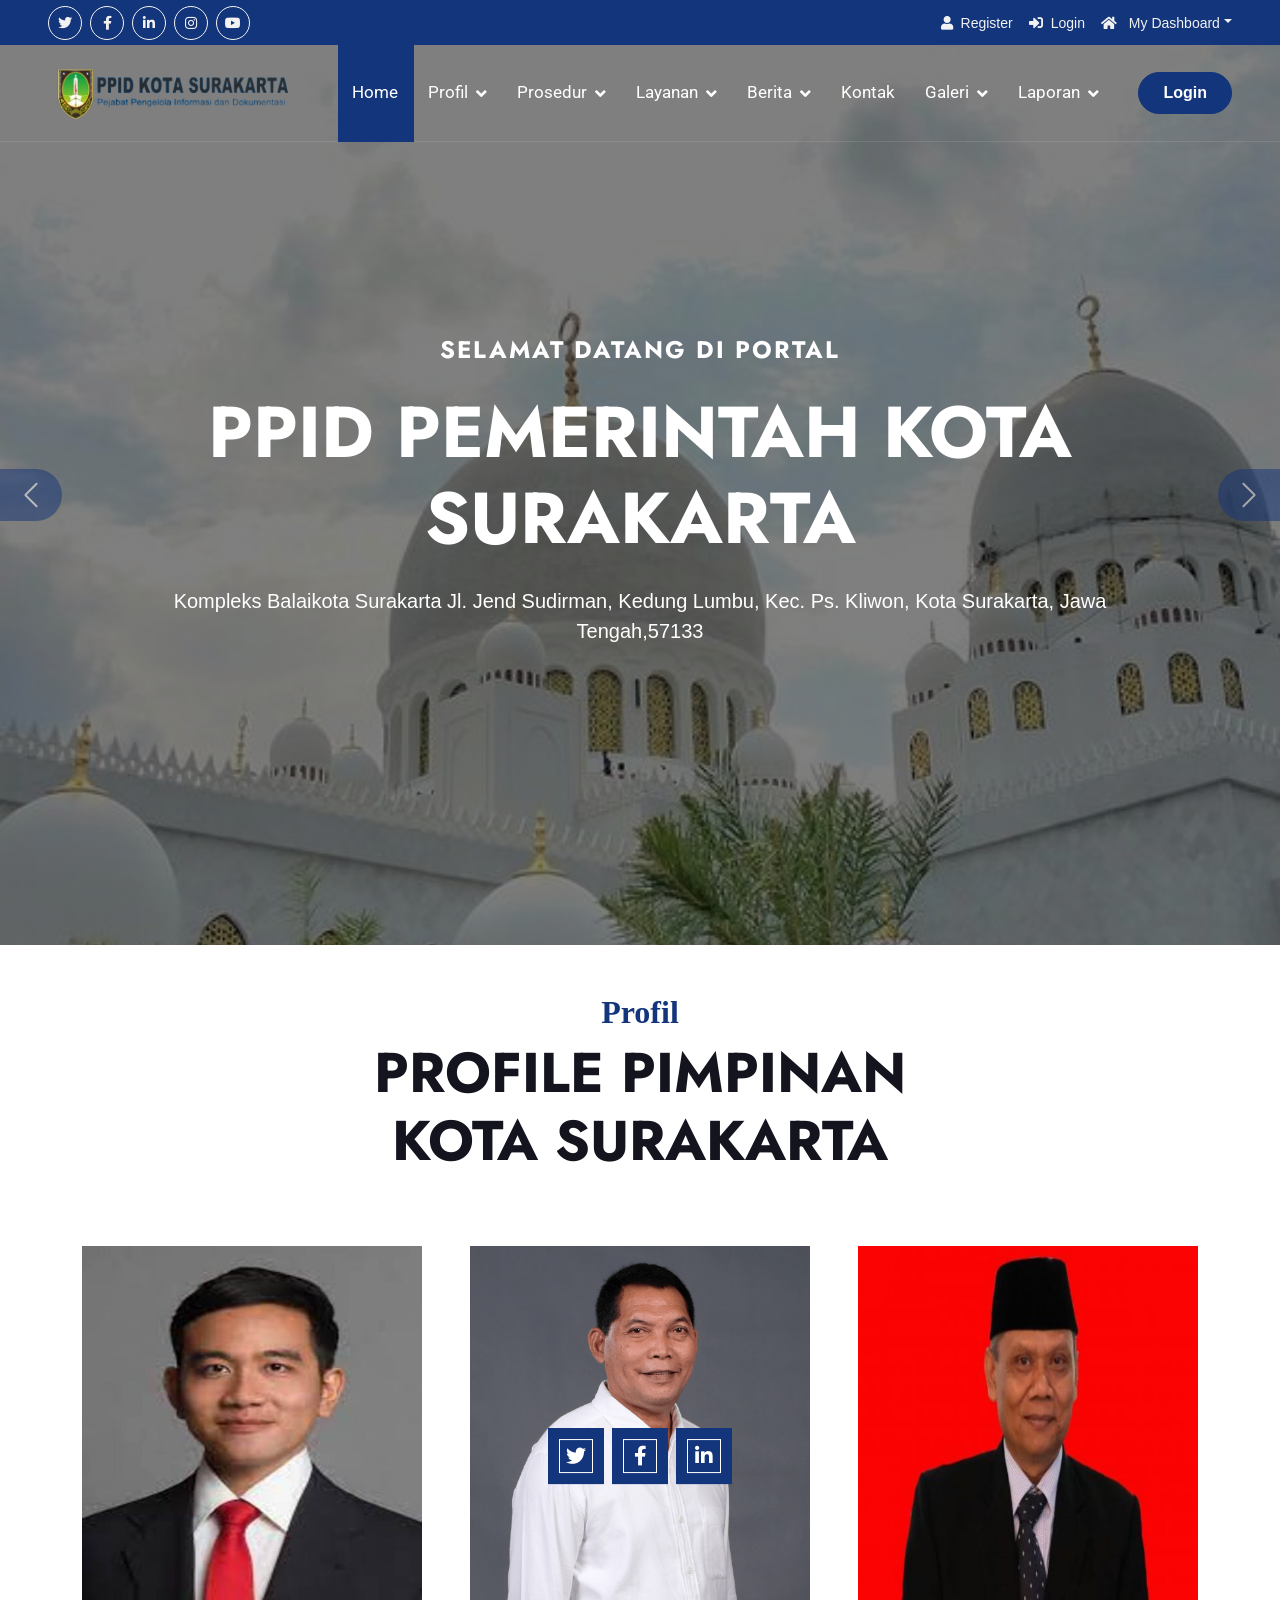
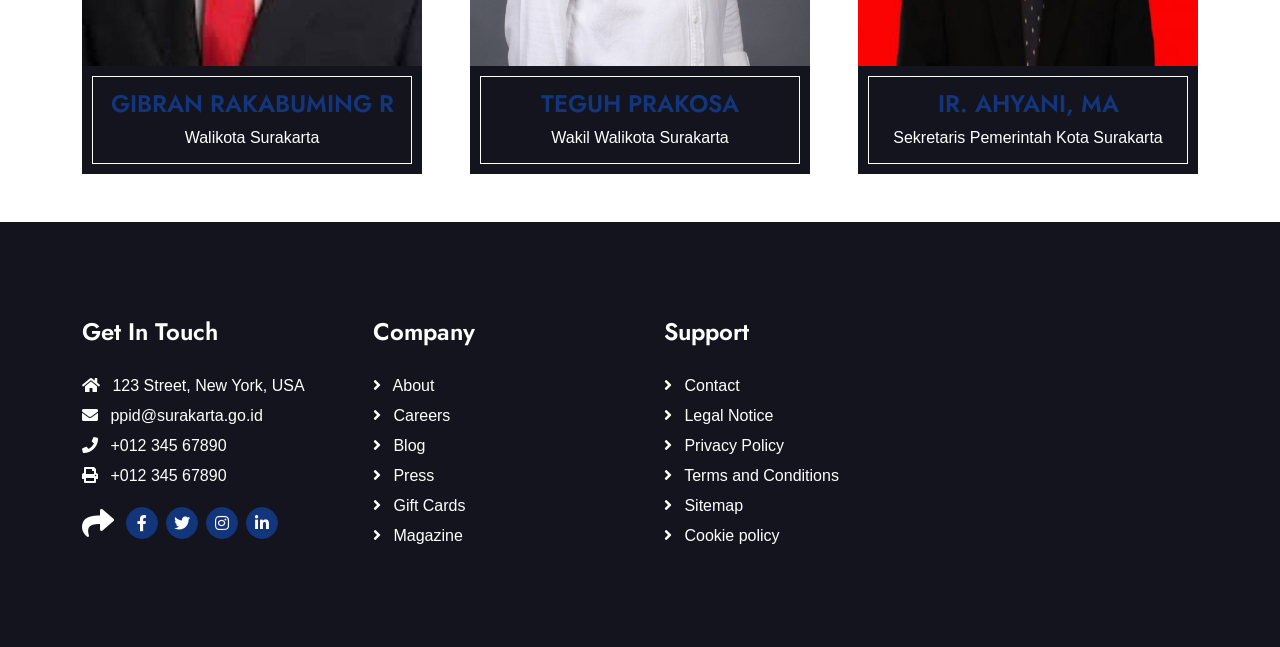
<file: public/profilpemerintah.html>
<!DOCTYPE html>
<html lang="en">

    <head>
        <meta charset="utf-8">
        <title>PPID Kota Surakarta</title>
        <meta content="width=device-width, initial-scale=1.0" name="viewport">
        <meta content="" name="keywords">
        <meta content="" name="description">

        <!-- Google Web Fonts -->
        <link rel="preconnect" href="https://fonts.googleapis.com">
        <link rel="preconnect" href="https://fonts.gstatic.com" crossorigin>
        <link href="https://fonts.googleapis.com/css2?family=Jost:wght@500;600&family=Roboto&display=swap" rel="stylesheet"> 

        <!-- Icon Font Stylesheet -->
        <link rel="stylesheet" href="https://use.fontawesome.com/releases/v5.15.4/css/all.css"/>
        <link href="https://cdn.jsdelivr.net/npm/bootstrap-icons@1.4.1/font/bootstrap-icons.css" rel="stylesheet">

        <!-- Libraries Stylesheet -->
        <link href="lib/owlcarousel/assets/owl.carousel.min.css" rel="stylesheet">
        <link href="lib/lightbox/css/lightbox.min.css" rel="stylesheet">


        <!-- Customized Bootstrap Stylesheet -->
        <link href="css/bootstrap.min.css" rel="stylesheet">

        <!-- Template Stylesheet -->
        <link href="css/style.css" rel="stylesheet">
    </head>

    <body>

        <!-- Spinner Start -->
        <div id="spinner" class="show bg-white position-fixed translate-middle w-100 vh-100 top-50 start-50 d-flex align-items-center justify-content-center">
            <div class="spinner-border text-primary" style="width: 3rem; height: 3rem;" role="status">
                <span class="sr-only">Loading...</span>
            </div>
        </div>
        <!-- Spinner End -->

        <!-- Topbar Start -->
        <div class="container-fluid bg-primary px-5 d-none d-lg-block">
            <div class="row gx-0">
                <div class="col-lg-8 text-center text-lg-start mb-2 mb-lg-0">
                    <div class="d-inline-flex align-items-center" style="height: 45px;">
                        <a class="btn btn-sm btn-outline-light btn-sm-square rounded-circle me-2" href=""><i class="fab fa-twitter fw-normal"></i></a>
                        <a class="btn btn-sm btn-outline-light btn-sm-square rounded-circle me-2" href=""><i class="fab fa-facebook-f fw-normal"></i></a>
                        <a class="btn btn-sm btn-outline-light btn-sm-square rounded-circle me-2" href=""><i class="fab fa-linkedin-in fw-normal"></i></a>
                        <a class="btn btn-sm btn-outline-light btn-sm-square rounded-circle me-2" href=""><i class="fab fa-instagram fw-normal"></i></a>
                        <a class="btn btn-sm btn-outline-light btn-sm-square rounded-circle" href=""><i class="fab fa-youtube fw-normal"></i></a>
                    </div>
                </div>
                <div class="col-lg-4 text-center text-lg-end">
                    <div class="d-inline-flex align-items-center" style="height: 45px;">
                        <a href="#"><small class="me-3 text-light"><i class="fa fa-user me-2"></i>Register</small></a>
                        <a href="#"><small class="me-3 text-light"><i class="fa fa-sign-in-alt me-2"></i>Login</small></a>
                        <div class="dropdown">
                            <a href="#" class="dropdown-toggle text-light" data-bs-toggle="dropdown"><small><i class="fa fa-home me-2"></i> My Dashboard</small></a>
                            <div class="dropdown-menu rounded">
                                <a href="#" class="dropdown-item"><i class="fas fa-user-alt me-2"></i> My Profile</a>
                                <a href="#" class="dropdown-item"><i class="fas fa-comment-alt me-2"></i> Inbox</a>
                                <a href="#" class="dropdown-item"><i class="fas fa-bell me-2"></i> Notifications</a>
                                <a href="#" class="dropdown-item"><i class="fas fa-cog me-2"></i> Account Settings</a>
                                <a href="#" class="dropdown-item"><i class="fas fa-power-off me-2"></i> Log Out</a>
                            </div>
                        </div>
                    </div>
                </div>
            </div>
        </div>
        <!-- Topbar End -->

        <!-- Navbar & Hero Start -->
        <div class="container-fluid position-relative p-0">
            <nav class="navbar navbar-expand-lg navbar-light px-4 px-lg-5 py-3 py-lg-0">
                <a href="" class="navbar-brand p-0">
                    <!-- <img src="img/logo.png" alt="logo"> -->
                    <img src="img/logo.png" class="img-fluid" alt="logo">
                </a>
                <button class="navbar-toggler" type="button" data-bs-toggle="collapse" data-bs-target="#navbarCollapse">
                    <span class="fa fa-bars"></span>
                </button>
                <div class="collapse navbar-collapse" id="navbarCollapse">
                    <div class="navbar-nav ms-auto py-0">
                        <a href="index.html" class="nav-item nav-link active">Home</a>
                        <div class="nav-item dropdown">
                            <a href="#" class="nav-link dropdown-toggle" data-bs-toggle="dropdown">Profil</a>
                            <div class="dropdown-menu m-0">
                                <a href="profilpemerintah.html" class="dropdown-item">Profil Pemerintah Kota Surakarta</a>
                                <a href="profilppid.html" class="dropdown-item">Profil PPID Kota Surakarta</a>
                            </div>
                        </div>
                        <div class="nav-item dropdown">
                            <a href="#" class="nav-link dropdown-toggle" data-bs-toggle="dropdown">Prosedur</a>
                            <div class="dropdown-menu m-0">
                                <a href="prosedurlayanan.html" class="dropdown-item">Prosedur Permohonan Layanan Informasi</a>
                                <a href="prosedurkeberatan.html" class="dropdown-item">Prosedur Pengajuan Keberatan Informasi</a>
                                <a href="prosedursengketa.html" class="dropdown-item">Prosedur Permohonan Penyelesaian Sengketa</a>
                                <a href="standarinformasi.html" class="dropdown-item">standar Pengumuman Informasi</a>
                            </div>
                        </div>
                        <div class="nav-item dropdown">
                            <a href="#" class="nav-link dropdown-toggle" data-bs-toggle="dropdown">Layanan</a>
                            <div class="dropdown-menu m-0">
                                <a href="maklumatpelayanan.html" class="dropdown-item">Maklumat Pelayanan</a>
                                <a href="daftarinformasi.html" class="dropdown-item">Daftar Informasi Publik</a>
                                <a href="informasiberkala.html" class="dropdown-item">Informasi Berkala</a>
                                <a href="informasisertamerta.html" class="dropdown-item">Informasi Serta Merta</a>
                                <a href="informasisetiapsaat.html" class="dropdown-item">Informasi Setiap Saat</a>
                                <a href="informasidikecualikan.html" class="dropdown-item">Informasi Dikecualikan</a>
                            </div>
                        </div>
                        <div class="nav-item dropdown">
                            <a href="#" class="nav-link dropdown-toggle" data-bs-toggle="dropdown">Berita</a>
                            <div class="dropdown-menu m-0">
                                <a href="beritapemerintah.html" class="dropdown-item">Berita Pemerintah</a>
                                <a href="beritappid.html" class="dropdown-item">Berita PPID</a>
                                <a href="beritadiskominfo.html" class="dropdown-item">Berita Diskominfo</a>
                            </div>
                        </div>
                        <a href="kontak.html" class="nav-item nav-link">Kontak</a>
                        <div class="nav-item dropdown">
                            <a href="#" class="nav-link dropdown-toggle" data-bs-toggle="dropdown">Galeri</a>
                            <div class="dropdown-menu m-0">
                                <a href="galeripemerintah.html" class="dropdown-item">Galeri Pemerintah</a>
                                <a href="galerippid.html" class="dropdown-item">Galeri PPID</a>
                            </div>
                        </div>
                        <div class="nav-item dropdown">
                            <a href="#" class="nav-link dropdown-toggle" data-bs-toggle="dropdown">Laporan</a>
                            <div class="dropdown-menu m-0">
                                <a href="laporanpemerintah.html" class="dropdown-item">Laporan Pemerintah</a>
                                <a href="laporanppid.html" class="dropdown-item">Laporan PPID</a>
                            </div>
                        </div>
                    </div>
                    <a href="" class="btn btn-primary rounded-pill py-2 px-4 ms-lg-4">Login</a>
                </div>
            </nav>

            <!-- Carousel Start -->
            <div class="carousel-header">
                <div id="carouselId" class="carousel slide" data-bs-ride="carousel">
                    <ol class="carousel-indicators">
                        <li data-bs-target="#carouselId" data-bs-slide-to="0" class="active"></li>
                        <li data-bs-target="#carouselId" data-bs-slide-to="1"></li>
                        <li data-bs-target="#carouselId" data-bs-slide-to="2"></li>
                    </ol>
                    <div class="carousel-inner" role="listbox">
                        <div class="carousel-item active">
                            <img src="img/carousel-2.jpg" class="img-fluid" alt="Image">
                            <div class="carousel-caption">
                                <div class="p-3" style="max-width: 1000px;">
                                    <h4 class="text-white text-uppercase fw-bold mb-4" style="letter-spacing: 2px;">SELAMAT DATANG DI PORTAL</h4>
                                    <h1 class="display-2 text-capitalize text-white mb-4">PPID PEMERINTAH KOTA SURAKARTA</h1>
                                    <p class="mb-5 fs-5">Kompleks Balaikota Surakarta Jl. Jend Sudirman, Kedung Lumbu, Kec. Ps. Kliwon, Kota Surakarta, Jawa Tengah,57133
                                    </p>
                                </div>
                            </div>
                        </div>
                        <div class="carousel-item">
                            <img src="img/carousel-1.jpg" class="img-fluid" alt="Image">
                            <div class="carousel-caption">
                                <div class="p-3" style="max-width: 1000px;">
                                    <h4 class="text-white text-uppercase fw-bold mb-4" style="letter-spacing: 2px;">SELAMAT DATANG DI PORTAL</h4>
                                    <h1 class="display-2 text-capitalize text-white mb-4">PPID PEMERINTAH KOTA SURAKARTA</h1>
                                    <p class="mb-5 fs-5">Kompleks Balaikota Surakarta Jl. Jend Sudirman, Kedung Lumbu, Kec. Ps. Kliwon, Kota Surakarta, Jawa Tengah,57133
                                    </p>>
                                    </div>
                                </div>
                            </div>
                        </div>
                        <div class="carousel-item">
                            <img src="img/carousel-3.jpg" class="img-fluid" alt="Image">
                            <div class="carousel-caption">
                                <div class="p-3" style="max-width: 1000px;">
                                    <h4 class="text-white text-uppercase fw-bold mb-4" style="letter-spacing: 2px;">SELAMAT DATANG DI PORTAL</h4>
                                    <h1 class="display-2 text-capitalize text-white mb-4">PPID PEMERINTAH KOTA SURAKARTA</h1>
                                    <p class="mb-5 fs-5">Kompleks Balaikota Surakarta Jl. Jend Sudirman, Kedung Lumbu, Kec. Ps. Kliwon, Kota Surakarta, Jawa Tengah,57133
                                    </p>
                                </div>
                            </div>
                        </div>
                    </div>
                    <button class="carousel-control-prev" type="button" data-bs-target="#carouselId" data-bs-slide="prev">
                        <span class="carousel-control-prev-icon btn bg-primary" aria-hidden="false"></span>
                        <span class="visually-hidden">Previous</span>
                    </button>
                    <button class="carousel-control-next" type="button" data-bs-target="#carouselId" data-bs-slide="next">
                        <span class="carousel-control-next-icon btn bg-primary" aria-hidden="false"></span>
                        <span class="visually-hidden">Next</span>
                    </button>
                </div>
            </div>

        <!-- Profil Pimpinan Start-->
    <div class="container-fluid py-5">
        <div class="container">
            <div class="section-title position-relative text-center mx-auto mb-5 pb-3" style="max-width: 600px;">
                <h2 class="text-primary font-secondary">Profil</h2>
                <h1 class="display-4 text-uppercase">Profile Pimpinan Kota Surakarta</h1>
            </div>
            <div class="row g-5">
                <div class="col-lg-4 col-md-6">
                    <div class="team-item">
                        <div class="position-relative overflow-hidden">
                            <img class="img-fluid w-100" src="img/walikota.jpeg" alt="">
                            <div class="team-overlay w-100 h-100 position-absolute top-50 start-50 translate-middle d-flex align-items-center justify-content-center">
                                <div class="d-flex align-items-center justify-content-start">
                                    <a class="btn btn-lg btn-primary btn-lg-square border-inner rounded-0 mx-1" href="#"><i class="fab fa-twitter fw-normal"></i></a>
                                    <a class="btn btn-lg btn-primary btn-lg-square border-inner rounded-0 mx-1" href="#"><i class="fab fa-facebook-f fw-normal"></i></a>
                                    <a class="btn btn-lg btn-primary btn-lg-square border-inner rounded-0 mx-1" href="#"><i class="fab fa-linkedin-in fw-normal"></i></a>
                                </div>
                            </div>
                        </div>
                        <div class="bg-dark border-inner text-center p-4">
                            <h4 class="text-uppercase text-primary">Gibran Rakabuming R</h4>
                            <p class="text-white m-0">Walikota Surakarta</p>
                        </div>
                    </div>
                </div>
                <div class="col-lg-4 col-md-6">
                    <div class="team-item">
                        <div class="position-relative overflow-hidden">
                            <img class="img-fluid w-100" src="img/wakilwalikota.png" alt="">
                            <div class="team-ov erlay w-100 h-100 position-absolute top-50 start-50 translate-middle d-flex align-items-center justify-content-center">
                                <div class="d-flex align-items-center justify-content-start">
                                    <a class="btn btn-lg btn-primary btn-lg-square border-inner rounded-0 mx-1" href="#"><i class="fab fa-twitter fw-normal"></i></a>
                                    <a class="btn btn-lg btn-primary btn-lg-square border-inner rounded-0 mx-1" href="#"><i class="fab fa-facebook-f fw-normal"></i></a>
                                    <a class="btn btn-lg btn-primary btn-lg-square border-inner rounded-0 mx-1" href="#"><i class="fab fa-linkedin-in fw-normal"></i></a>
                                </div>
                            </div>
                        </div>
                        <div class="bg-dark border-inner text-center p-4">
                            <h4 class="text-uppercase text-primary">Teguh Prakosa</h4>
                            <p class="text-white m-0">Wakil Walikota Surakarta</p>
                        </div>
                    </div>
                </div>
                <div class="col-lg-4 col-md-6">
                    <div class="team-item">
                        <div class="position-relative overflow-hidden">
                            <img class="img-fluid w-100" src="img/sekretarispemerintah.jpeg" alt="">
                            <div class="team-overlay w-100 h-100 position-absolute top-50 start-50 translate-middle d-flex align-items-center justify-content-center">
                                <div class="d-flex align-items-center justify-content-start">
                                    <a class="btn btn-lg btn-primary btn-lg-square border-inner rounded-0 mx-1" href="#"><i class="fab fa-twitter fw-normal"></i></a>
                                    <a class="btn btn-lg btn-primary btn-lg-square border-inner rounded-0 mx-1" href="#"><i class="fab fa-facebook-f fw-normal"></i></a>
                                    <a class="btn btn-lg btn-primary btn-lg-square border-inner rounded-0 mx-1" href="#"><i class="fab fa-linkedin-in fw-normal"></i></a>
                                </div>
                            </div>
                        </div>
                        <div class="bg-dark border-inner text-center p-4">
                            <h4 class="text-uppercase text-primary">IR. Ahyani, MA</h4>
                            <p class="text-white m-0">Sekretaris Pemerintah Kota Surakarta</p>
                        </div>
                    </div>
                </div>
            </div>
        </div>
    </div>
    <!-- Profil Pimpinan End -->
  
        <!-- Footer Start -->
        <div class="container-fluid footer py-5">
            <div class="container py-5">
                <div class="row g-5">
                    <div class="col-md-6 col-lg-6 col-xl-3">
                        <div class="footer-item d-flex flex-column">
                            <h4 class="mb-4 text-white">Get In Touch</h4>
                            <a href=""><i class="fas fa-home me-2"></i> 123 Street, New York, USA</a>
                            <a href=""><i class="fas fa-envelope me-2"></i> ppid@surakarta.go.id</a>
                            <a href=""><i class="fas fa-phone me-2"></i> +012 345 67890</a>
                            <a href="" class="mb-3"><i class="fas fa-print me-2"></i> +012 345 67890</a>
                            <div class="d-flex align-items-center">
                                <i class="fas fa-share fa-2x text-white me-2"></i>
                                <a class="btn-square btn btn-primary rounded-circle mx-1" href=""><i class="fab fa-facebook-f"></i></a>
                                <a class="btn-square btn btn-primary rounded-circle mx-1" href=""><i class="fab fa-twitter"></i></a>
                                <a class="btn-square btn btn-primary rounded-circle mx-1" href=""><i class="fab fa-instagram"></i></a>
                                <a class="btn-square btn btn-primary rounded-circle mx-1" href=""><i class="fab fa-linkedin-in"></i></a>
                            </div>
                        </div>
                    </div>
                    <div class="col-md-6 col-lg-6 col-xl-3">
                        <div class="footer-item d-flex flex-column">
                            <h4 class="mb-4 text-white">Company</h4>
                            <a href=""><i class="fas fa-angle-right me-2"></i> About</a>
                            <a href=""><i class="fas fa-angle-right me-2"></i> Careers</a>
                            <a href=""><i class="fas fa-angle-right me-2"></i> Blog</a>
                            <a href=""><i class="fas fa-angle-right me-2"></i> Press</a>
                            <a href=""><i class="fas fa-angle-right me-2"></i> Gift Cards</a>
                            <a href=""><i class="fas fa-angle-right me-2"></i> Magazine</a>
                        </div>
                    </div>
                    <div class="col-md-6 col-lg-6 col-xl-3">
                        <div class="footer-item d-flex flex-column">
                            <h4 class="mb-4 text-white">Support</h4>
                            <a href=""><i class="fas fa-angle-right me-2"></i> Contact</a>
                            <a href=""><i class="fas fa-angle-right me-2"></i> Legal Notice</a>
                            <a href=""><i class="fas fa-angle-right me-2"></i> Privacy Policy</a>
                            <a href=""><i class="fas fa-angle-right me-2"></i> Terms and Conditions</a>
                            <a href=""><i class="fas fa-angle-right me-2"></i> Sitemap</a>
                            <a href=""><i class="fas fa-angle-right me-2"></i> Cookie policy</a>
                        </div>
                    </div>
                </div>
            </div>
        </div>
        <!-- Footer End -->

        
        <!-- JavaScript Libraries -->
        <script src="https://ajax.googleapis.com/ajax/libs/jquery/3.6.4/jquery.min.js"></script>
        <script src="https://cdn.jsdelivr.net/npm/bootstrap@5.0.0/dist/js/bootstrap.bundle.min.js"></script>
        <script src="lib/easing/easing.min.js"></script>
        <script src="lib/waypoints/waypoints.min.js"></script>
        <script src="lib/owlcarousel/owl.carousel.min.js"></script>
        <script src="lib/lightbox/js/lightbox.min.js"></script>
        

        <!-- Template Javascript -->
        <script src="js/main.js"></script>
    </body>

</html>
</file>
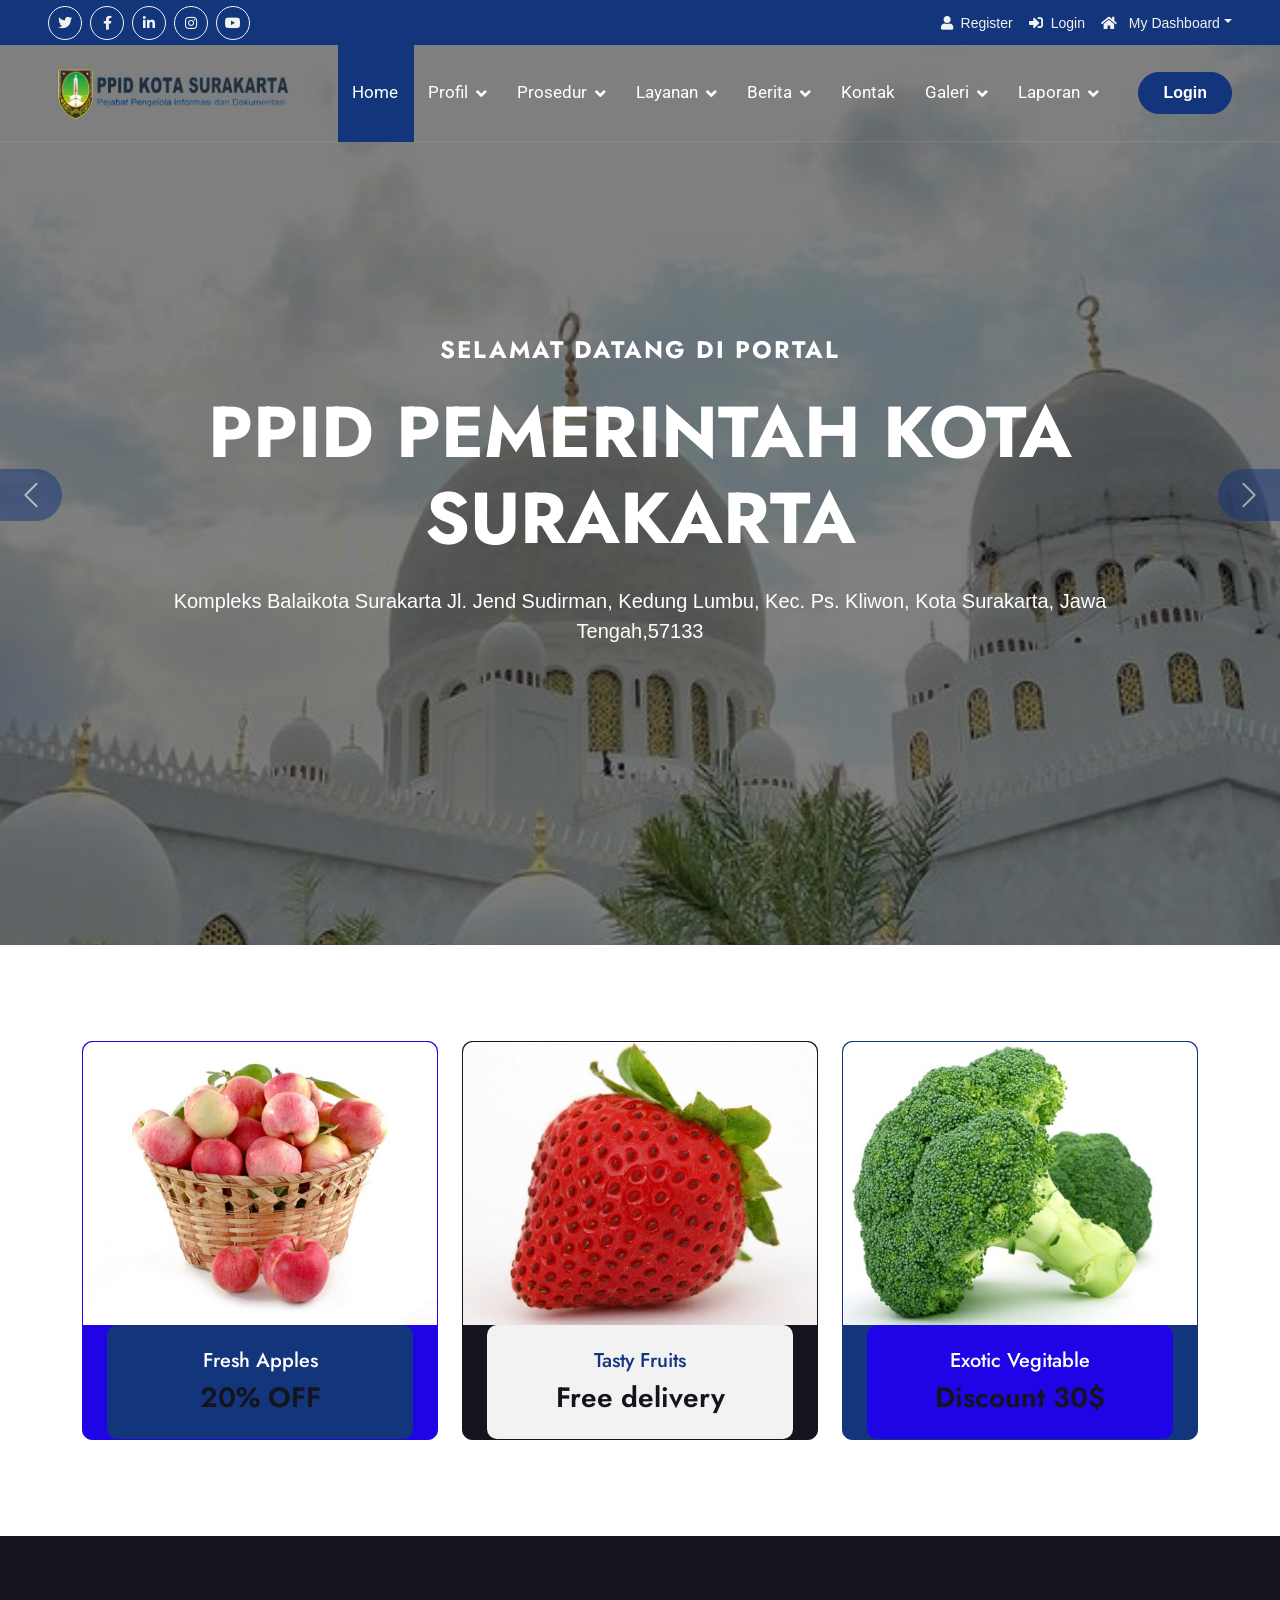
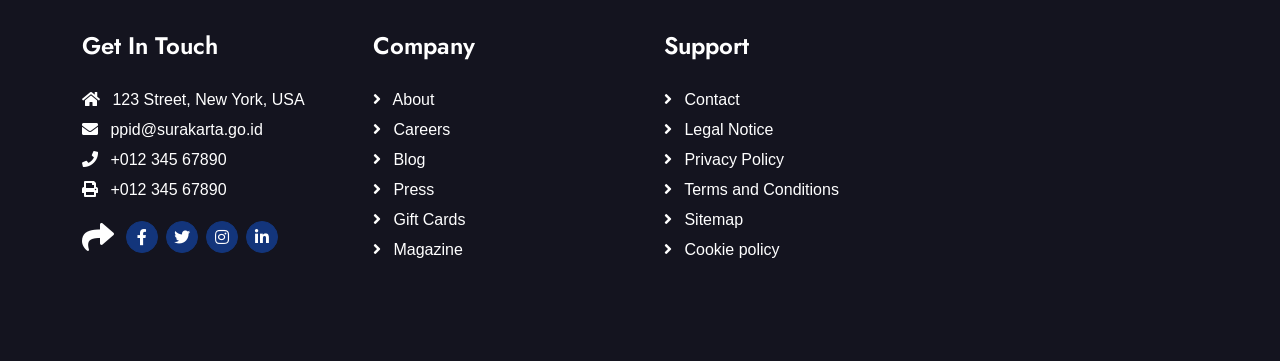
<file: public/prosedur.html>
<!DOCTYPE html>
<html lang="en">

    <head>
        <meta charset="utf-8">
        <title>PPID Kota Surakarta</title>
        <meta content="width=device-width, initial-scale=1.0" name="viewport">
        <meta content="" name="keywords">
        <meta content="" name="description">

        <!-- Google Web Fonts -->
        <link rel="preconnect" href="https://fonts.googleapis.com">
        <link rel="preconnect" href="https://fonts.gstatic.com" crossorigin>
        <link href="https://fonts.googleapis.com/css2?family=Jost:wght@500;600&family=Roboto&display=swap" rel="stylesheet"> 

        <!-- Icon Font Stylesheet -->
        <link rel="stylesheet" href="https://use.fontawesome.com/releases/v5.15.4/css/all.css"/>
        <link href="https://cdn.jsdelivr.net/npm/bootstrap-icons@1.4.1/font/bootstrap-icons.css" rel="stylesheet">

        <!-- Libraries Stylesheet -->
        <link href="lib/owlcarousel/assets/owl.carousel.min.css" rel="stylesheet">
        <link href="lib/lightbox/css/lightbox.min.css" rel="stylesheet">


        <!-- Customized Bootstrap Stylesheet -->
        <link href="css/bootstrap.min.css" rel="stylesheet">

        <!-- Template Stylesheet -->
        <link href="css/style.css" rel="stylesheet">
    </head>

    <body>

        <!-- Spinner Start -->
        <div id="spinner" class="show bg-white position-fixed translate-middle w-100 vh-100 top-50 start-50 d-flex align-items-center justify-content-center">
            <div class="spinner-border text-primary" style="width: 3rem; height: 3rem;" role="status">
                <span class="sr-only">Loading...</span>
            </div>
        </div>
        <!-- Spinner End -->

        <!-- Topbar Start -->
        <div class="container-fluid bg-primary px-5 d-none d-lg-block">
            <div class="row gx-0">
                <div class="col-lg-8 text-center text-lg-start mb-2 mb-lg-0">
                    <div class="d-inline-flex align-items-center" style="height: 45px;">
                        <a class="btn btn-sm btn-outline-light btn-sm-square rounded-circle me-2" href=""><i class="fab fa-twitter fw-normal"></i></a>
                        <a class="btn btn-sm btn-outline-light btn-sm-square rounded-circle me-2" href=""><i class="fab fa-facebook-f fw-normal"></i></a>
                        <a class="btn btn-sm btn-outline-light btn-sm-square rounded-circle me-2" href=""><i class="fab fa-linkedin-in fw-normal"></i></a>
                        <a class="btn btn-sm btn-outline-light btn-sm-square rounded-circle me-2" href=""><i class="fab fa-instagram fw-normal"></i></a>
                        <a class="btn btn-sm btn-outline-light btn-sm-square rounded-circle" href=""><i class="fab fa-youtube fw-normal"></i></a>
                    </div>
                </div>
                <div class="col-lg-4 text-center text-lg-end">
                    <div class="d-inline-flex align-items-center" style="height: 45px;">
                        <a href="#"><small class="me-3 text-light"><i class="fa fa-user me-2"></i>Register</small></a>
                        <a href="#"><small class="me-3 text-light"><i class="fa fa-sign-in-alt me-2"></i>Login</small></a>
                        <div class="dropdown">
                            <a href="#" class="dropdown-toggle text-light" data-bs-toggle="dropdown"><small><i class="fa fa-home me-2"></i> My Dashboard</small></a>
                            <div class="dropdown-menu rounded">
                                <a href="#" class="dropdown-item"><i class="fas fa-user-alt me-2"></i> My Profile</a>
                                <a href="#" class="dropdown-item"><i class="fas fa-comment-alt me-2"></i> Inbox</a>
                                <a href="#" class="dropdown-item"><i class="fas fa-bell me-2"></i> Notifications</a>
                                <a href="#" class="dropdown-item"><i class="fas fa-cog me-2"></i> Account Settings</a>
                                <a href="#" class="dropdown-item"><i class="fas fa-power-off me-2"></i> Log Out</a>
                            </div>
                        </div>
                    </div>
                </div>
            </div>
        </div>
        <!-- Topbar End -->

        <!-- Navbar & Hero Start -->
        <div class="container-fluid position-relative p-0">
            <nav class="navbar navbar-expand-lg navbar-light px-4 px-lg-5 py-3 py-lg-0">
                <a href="" class="navbar-brand p-0">
                    <!-- <img src="img/logo.png" alt="logo"> -->
                    <img src="img/logo.png" class="img-fluid" alt="logo">
                </a>
                <button class="navbar-toggler" type="button" data-bs-toggle="collapse" data-bs-target="#navbarCollapse">
                    <span class="fa fa-bars"></span>
                </button>
                <div class="collapse navbar-collapse" id="navbarCollapse">
                    <div class="navbar-nav ms-auto py-0">
                        <a href="index.html" class="nav-item nav-link active">Home</a>
                        <div class="nav-item dropdown">
                            <a href="#" class="nav-link dropdown-toggle" data-bs-toggle="dropdown">Profil</a>
                            <div class="dropdown-menu m-0">
                                <a href="profilpemerintah.html" class="dropdown-item">Profil Pemerintah Kota Surakarta</a>
                                <a href="profilppid.html" class="dropdown-item">Profil PPID Kota Surakarta</a>
                            </div>
                        </div>
                        <div class="nav-item dropdown">
                            <a href="#" class="nav-link dropdown-toggle" data-bs-toggle="dropdown">Prosedur</a>
                            <div class="dropdown-menu m-0">
                                <a href="prosedurlayanan.html" class="dropdown-item">Prosedur Permohonan Layanan Informasi</a>
                                <a href="prosedurkeberatan.html" class="dropdown-item">Prosedur Pengajuan Keberatan Informasi</a>
                                <a href="prosedursengketa.html" class="dropdown-item">Prosedur Permohonan Penyelesaian Sengketa</a>
                                <a href="standarinformasi.html" class="dropdown-item">standar Pengumuman Informasi</a>
                            </div>
                        </div>
                        <div class="nav-item dropdown">
                            <a href="#" class="nav-link dropdown-toggle" data-bs-toggle="dropdown">Layanan</a>
                            <div class="dropdown-menu m-0">
                                <a href="maklumatpelayanan.html" class="dropdown-item">Maklumat Pelayanan</a>
                                <a href="daftarinformasi.html" class="dropdown-item">Daftar Informasi Publik</a>
                                <a href="informasiberkala.html" class="dropdown-item">Informasi Berkala</a>
                                <a href="informasisertamerta.html" class="dropdown-item">Informasi Serta Merta</a>
                                <a href="informasisetiapsaat.html" class="dropdown-item">Informasi Setiap Saat</a>
                                <a href="informasidikecualikan.html" class="dropdown-item">Informasi Dikecualikan</a>
                            </div>
                        </div>
                        <div class="nav-item dropdown">
                            <a href="#" class="nav-link dropdown-toggle" data-bs-toggle="dropdown">Berita</a>
                            <div class="dropdown-menu m-0">
                                <a href="beritapemerintah.html" class="dropdown-item">Berita Pemerintah</a>
                                <a href="beritappid.html" class="dropdown-item">Berita PPID</a>
                                <a href="beritadiskominfo.html" class="dropdown-item">Berita Diskominfo</a>
                            </div>
                        </div>
                        <a href="kontak.html" class="nav-item nav-link">Kontak</a>
                        <div class="nav-item dropdown">
                            <a href="#" class="nav-link dropdown-toggle" data-bs-toggle="dropdown">Galeri</a>
                            <div class="dropdown-menu m-0">
                                <a href="galeripemerintah.html" class="dropdown-item">Galeri Pemerintah</a>
                                <a href="galerippid.html" class="dropdown-item">Galeri PPID</a>
                            </div>
                        </div>
                        <div class="nav-item dropdown">
                            <a href="#" class="nav-link dropdown-toggle" data-bs-toggle="dropdown">Laporan</a>
                            <div class="dropdown-menu m-0">
                                <a href="laporanpemerintah.html" class="dropdown-item">Laporan Pemerintah</a>
                                <a href="laporanppid.html" class="dropdown-item">Laporan PPID</a>
                            </div>
                        </div>
                    </div>
                    <a href="" class="btn btn-primary rounded-pill py-2 px-4 ms-lg-4">Login</a>
                </div>
            </nav>

            <!-- Carousel Start -->
            <div class="carousel-header">
                <div id="carouselId" class="carousel slide" data-bs-ride="carousel">
                    <ol class="carousel-indicators">
                        <li data-bs-target="#carouselId" data-bs-slide-to="0" class="active"></li>
                        <li data-bs-target="#carouselId" data-bs-slide-to="1"></li>
                        <li data-bs-target="#carouselId" data-bs-slide-to="2"></li>
                    </ol>
                    <div class="carousel-inner" role="listbox">
                        <div class="carousel-item active">
                            <img src="img/carousel-2.jpg" class="img-fluid" alt="Image">
                            <div class="carousel-caption">
                                <div class="p-3" style="max-width: 1000px;">
                                    <h4 class="text-white text-uppercase fw-bold mb-4" style="letter-spacing: 2px;">SELAMAT DATANG DI PORTAL</h4>
                                    <h1 class="display-2 text-capitalize text-white mb-4">PPID PEMERINTAH KOTA SURAKARTA</h1>
                                    <p class="mb-5 fs-5">Kompleks Balaikota Surakarta Jl. Jend Sudirman, Kedung Lumbu, Kec. Ps. Kliwon, Kota Surakarta, Jawa Tengah,57133
                                    </p>
                                </div>
                            </div>
                        </div>
                        <div class="carousel-item">
                            <img src="img/carousel-1.jpg" class="img-fluid" alt="Image">
                            <div class="carousel-caption">
                                <div class="p-3" style="max-width: 1000px;">
                                    <h4 class="text-white text-uppercase fw-bold mb-4" style="letter-spacing: 2px;">SELAMAT DATANG DI PORTAL</h4>
                                    <h1 class="display-2 text-capitalize text-white mb-4">PPID PEMERINTAH KOTA SURAKARTA</h1>
                                    <p class="mb-5 fs-5">Kompleks Balaikota Surakarta Jl. Jend Sudirman, Kedung Lumbu, Kec. Ps. Kliwon, Kota Surakarta, Jawa Tengah,57133
                                    </p>>
                                    </div>
                                </div>
                            </div>
                        </div>
                        <div class="carousel-item">
                            <img src="img/carousel-3.jpg" class="img-fluid" alt="Image">
                            <div class="carousel-caption">
                                <div class="p-3" style="max-width: 1000px;">
                                    <h4 class="text-white text-uppercase fw-bold mb-4" style="letter-spacing: 2px;">SELAMAT DATANG DI PORTAL</h4>
                                    <h1 class="display-2 text-capitalize text-white mb-4">PPID PEMERINTAH KOTA SURAKARTA</h1>
                                    <p class="mb-5 fs-5">Kompleks Balaikota Surakarta Jl. Jend Sudirman, Kedung Lumbu, Kec. Ps. Kliwon, Kota Surakarta, Jawa Tengah,57133
                                    </p>
                                </div>
                            </div>
                        </div>
                    </div>
                    <button class="carousel-control-prev" type="button" data-bs-target="#carouselId" data-bs-slide="prev">
                        <span class="carousel-control-prev-icon btn bg-primary" aria-hidden="false"></span>
                        <span class="visually-hidden">Previous</span>
                    </button>
                    <button class="carousel-control-next" type="button" data-bs-target="#carouselId" data-bs-slide="next">
                        <span class="carousel-control-next-icon btn bg-primary" aria-hidden="false"></span>
                        <span class="visually-hidden">Next</span>
                    </button>
                </div>
            </div>

                <!-- Prosedur Start -->
                <div class="container-fluid service py-5">
                    <div class="container py-5">
                        <div class="row g-4 justify-content-center">
                            <div class="col-md-6 col-lg-4">
                                <a href="#">
                                    <div class="service-item bg-secondary rounded border border-secondary">
                                        <img src="img/featur-1.jpg" class="img-fluid rounded-top w-100" alt="">
                                        <div class="px-4 rounded-bottom">
                                            <div class="service-content bg-primary text-center p-4 rounded">
                                                <h5 class="text-white">Fresh Apples</h5>
                                                <h3 class="mb-0">20% OFF</h3>
                                            </div>
                                        </div>
                                    </div>
                                </a>
                            </div>
                            <div class="col-md-6 col-lg-4">
                                <a href="#">
                                    <div class="service-item bg-dark rounded border border-dark">
                                        <img src="img/featur-2.jpg" class="img-fluid rounded-top w-100" alt="">
                                        <div class="px-4 rounded-bottom">
                                            <div class="service-content bg-light text-center p-4 rounded">
                                                <h5 class="text-primary">Tasty Fruits</h5>
                                                <h3 class="mb-0">Free delivery</h3>
                                            </div>
                                        </div>
                                    </div>
                                </a>
                            </div>
                            <div class="col-md-6 col-lg-4">
                                <a href="#">
                                    <div class="service-item bg-primary rounded border border-primary">
                                        <img src="img/featur-3.jpg" class="img-fluid rounded-top w-100" alt="">
                                        <div class="px-4 rounded-bottom">
                                            <div class="service-content bg-secondary text-center p-4 rounded">
                                                <h5 class="text-white">Exotic Vegitable</h5>
                                                <h3 class="mb-0">Discount 30$</h3>
                                            </div>
                                        </div>
                                    </div>
                                </a>
                            </div>
                        </div>
                    </div>
                </div>
                <!-- Prosedur End -->
  
        <!-- Footer Start -->
        <div class="container-fluid footer py-5">
            <div class="container py-5">
                <div class="row g-5">
                    <div class="col-md-6 col-lg-6 col-xl-3">
                        <div class="footer-item d-flex flex-column">
                            <h4 class="mb-4 text-white">Get In Touch</h4>
                            <a href=""><i class="fas fa-home me-2"></i> 123 Street, New York, USA</a>
                            <a href=""><i class="fas fa-envelope me-2"></i> ppid@surakarta.go.id</a>
                            <a href=""><i class="fas fa-phone me-2"></i> +012 345 67890</a>
                            <a href="" class="mb-3"><i class="fas fa-print me-2"></i> +012 345 67890</a>
                            <div class="d-flex align-items-center">
                                <i class="fas fa-share fa-2x text-white me-2"></i>
                                <a class="btn-square btn btn-primary rounded-circle mx-1" href=""><i class="fab fa-facebook-f"></i></a>
                                <a class="btn-square btn btn-primary rounded-circle mx-1" href=""><i class="fab fa-twitter"></i></a>
                                <a class="btn-square btn btn-primary rounded-circle mx-1" href=""><i class="fab fa-instagram"></i></a>
                                <a class="btn-square btn btn-primary rounded-circle mx-1" href=""><i class="fab fa-linkedin-in"></i></a>
                            </div>
                        </div>
                    </div>
                    <div class="col-md-6 col-lg-6 col-xl-3">
                        <div class="footer-item d-flex flex-column">
                            <h4 class="mb-4 text-white">Company</h4>
                            <a href=""><i class="fas fa-angle-right me-2"></i> About</a>
                            <a href=""><i class="fas fa-angle-right me-2"></i> Careers</a>
                            <a href=""><i class="fas fa-angle-right me-2"></i> Blog</a>
                            <a href=""><i class="fas fa-angle-right me-2"></i> Press</a>
                            <a href=""><i class="fas fa-angle-right me-2"></i> Gift Cards</a>
                            <a href=""><i class="fas fa-angle-right me-2"></i> Magazine</a>
                        </div>
                    </div>
                    <div class="col-md-6 col-lg-6 col-xl-3">
                        <div class="footer-item d-flex flex-column">
                            <h4 class="mb-4 text-white">Support</h4>
                            <a href=""><i class="fas fa-angle-right me-2"></i> Contact</a>
                            <a href=""><i class="fas fa-angle-right me-2"></i> Legal Notice</a>
                            <a href=""><i class="fas fa-angle-right me-2"></i> Privacy Policy</a>
                            <a href=""><i class="fas fa-angle-right me-2"></i> Terms and Conditions</a>
                            <a href=""><i class="fas fa-angle-right me-2"></i> Sitemap</a>
                            <a href=""><i class="fas fa-angle-right me-2"></i> Cookie policy</a>
                        </div>
                    </div>
                </div>
            </div>
        </div>
        <!-- Footer End -->

        
        <!-- JavaScript Libraries -->
        <script src="https://ajax.googleapis.com/ajax/libs/jquery/3.6.4/jquery.min.js"></script>
        <script src="https://cdn.jsdelivr.net/npm/bootstrap@5.0.0/dist/js/bootstrap.bundle.min.js"></script>
        <script src="lib/easing/easing.min.js"></script>
        <script src="lib/waypoints/waypoints.min.js"></script>
        <script src="lib/owlcarousel/owl.carousel.min.js"></script>
        <script src="lib/lightbox/js/lightbox.min.js"></script>
        

        <!-- Template Javascript -->
        <script src="js/main.js"></script>
    </body>

</html>
</file>
<file: public/css/style.css>
/*** Spinner Start ***/
/*** Spinner ***/
#spinner {
    opacity: 0;
    visibility: hidden;
    transition: opacity .5s ease-out, visibility 0s linear .5s;
    z-index: 99999;
}

#spinner.show {
    transition: opacity .5s ease-out, visibility 0s linear 0s;
    visibility: visible;
    opacity: 1;
}
/*** Spinner End ***/


/*** Style css Login Start ***/

* {
    margin: 0;
    padding: 0;
    box-sizing: border-box;
    font-family: 'Pacifico',sans-serif;
  }

  .body-login {
    display: flex;
    align-items: center;
    justify-content: center;
    min-height: 100vh;
    width: 100%;
    padding: 0 10px;
  }

  .center {
    display: flex;
    justify-content: center;
    background: url('/img/login.jpg') no-repeat;
    background-size: cover;
    background-position: center;
    background-attachment: fixed;
  }

  .wrapper {
    width: 450px;
    border-radius: 8px;
    padding: 30px;
    text-align: center;
    background-color: #F7F8FC;
    backdrop-filter: blur(9px);
    -webkit-backdrop-filter: blur(9px);
  }
  
  .form {
    display: flex;
    flex-direction: column;
  }
  
  .forget {
    display: flex;
    align-items: center;
    justify-content: space-between;
    margin: 25px 0 35px 0;
    color: #fff;
  }
  
  input {
    margin-bottom: 15px;
    border-radius: 5px;
    padding: 5px 10px;
  }
  
  button {
    background: #1A374D;
    color: #F7F8FC;
    font-weight: 600;
    border: none;
    padding: 12px 20px;
    border-radius: 5px;
    font-size: 16px;
  }

  /*** Style css Login End ***/
  
.back-to-top {
    position: fixed;
    right: 30px;
    bottom: 30px;
    display: flex;
    width: 45px;
    height: 45px;
    align-items: center;
    justify-content: center;
    transition: 0.5s;
    z-index: 99;
}
/*** Profile Pemerintah ***/

:root {
    --primary: #E88F2A;
    --secondary: #FAF3EB;
    --light: #FFFFFF;
    --dark: #2b2825;
}

.font-secondary {
    font-family: 'Pacifico', cursive;
}

h1,
h2,
.font-weight-bold {
    font-weight: 700 !important;
}

h3,
h4,
.font-weight-semi-bold {
    font-weight: 600 !important;
}

h5,
h6,
.font-weight-medium {
    font-weight: 500 !important;
}

.btn {
    font-family: 'Oswald', sans-serif;
    font-weight: 600;
    transition: .5s;
}

.btn-primary {
    color: #FFFFFF;
}

.border-inner {
    position: relative;
}

.border-inner * {
    position: relative;
    z-index: 1;
}

.border-inner::before {
    position: absolute;
    content: "";
    top: 10px;
    right: 10px;
    bottom: 10px;
    left: 10px;
    background: none;
    border: 1px solid var(--light);
    z-index: 0;
}

.btn-square {
    width: 40px;
    height: 40px;
}

.btn-sm-square {
    width: 30px;
    height: 30px;
}

.btn-lg-square {
    width: 50px;
    height: 50px;
}

.btn-square,
.btn-sm-square,
.btn-lg-square {
    padding-left: 0;
    padding-right: 0;
    text-align: center;
}

.back-to-top {
    position: fixed;
    display: none;
    right: 30px;
    bottom: 0;
    border-radius: 0;
    z-index: 99;
}

.navbar-dark .navbar-nav .nav-link {
    font-family: 'Oswald', sans-serif;
    padding: 30px 15px;
    font-size: 18px;
    font-weight: 500;
    text-transform: uppercase;
    color: var(--light);
    outline: none;
    transition: .5s;
}

.sticky-top.navbar-dark .navbar-nav .nav-link {
    padding: 20px 15px;
}

.navbar-dark .navbar-nav .nav-link:hover,
.navbar-dark .navbar-nav .nav-link.active {
    color: var(--primary);
}

@media (max-width: 991.98px) {
    .navbar-dark .navbar-nav .nav-link  {
        padding: 10px 0;
    }
}

.hero-header {
    background: url(../img/hero.jpg) top right no-repeat;
    background-size: cover;
}

.btn-play {
    position: relative;
    display: block;
    box-sizing: content-box;
    width: 16px;
    height: 26px;
    border-radius: 100%;
    border: none;
    outline: none !important;
    padding: 18px 20px 20px 28px;
    background: #FFFFFF;
}

.btn-play:before {
    content: "";
    position: absolute;
    z-index: 0;
    left: 50%;
    top: 50%;
    transform: translateX(-50%) translateY(-50%);
    display: block;
    width: 60px;
    height: 60px;
    background: #FFFFFF;
    border-radius: 100%;
    animation: pulse-border 1500ms ease-out infinite;
}

.btn-play:after {
    content: "";
    position: absolute;
    z-index: 1;
    left: 50%;
    top: 50%;
    transform: translateX(-50%) translateY(-50%);
    display: block;
    width: 60px;
    height: 60px;
    background: #FFFFFF;
    border-radius: 100%;
    transition: all 200ms;
}

.btn-play span {
    display: block;
    position: relative;
    z-index: 3;
    width: 0;
    height: 0;
    left: -1px;
    border-left: 16px solid var(--primary);
    border-top: 11px solid transparent;
    border-bottom: 11px solid transparent;
}

@keyframes pulse-border {
    0% {
        transform: translateX(-50%) translateY(-50%) translateZ(0) scale(1);
        opacity: 1;
    }

    100% {
        transform: translateX(-50%) translateY(-50%) translateZ(0) scale(2);
        opacity: 0;
    }
}

#videoModal .modal-dialog {
    position: relative;
    max-width: 800px;
    margin: 60px auto 0 auto;
}

#videoModal .modal-body {
    position: relative;
    padding: 0px;
}

#videoModal .close {
    position: absolute;
    width: 30px;
    height: 30px;
    right: 0px;
    top: -30px;
    z-index: 999;
    font-size: 30px;
    font-weight: normal;
    color: #FFFFFF;
    background: #000000;
    opacity: 1;
}
/***

.section-title::before {
    position: absolute;
    content: "";
    width: 60px;
    height: 10px;
    left: 50%;
    bottom: 0;
    margin-left: -30px;
    background: var(--primary);
}

.section-title::after {
    position: absolute;
    content: "";
    width: 180px;
    height: 2px;
    left: 50%;
    bottom: 4px;
    margin-left: -90px;
    background: var(--primary);
}

.service::after,
.contact::after {
    position: absolute;
    content: "";
    width: 100%;
    height: calc(100% - 45px);
    top: 135px;
    left: 0;
    background: linear-gradient(rgba(43, 40, 37, .9), rgba(43, 40, 37, .9)), url(../img/service.jpg) center center no-repeat;
    background-size: cover;
    z-index: -1;
}
***/
.contact::after {
    background: linear-gradient(rgba(43, 40, 37, .5), rgba(43, 40, 37, .5)), url(../img/bg.jpg) center center no-repeat;
    background-size: cover;
}

.bg-offer {
    background: linear-gradient(rgba(43, 40, 37, .9), rgba(43, 40, 37, .9)), url(../img/offer.jpg) center center no-repeat;
    background-size: cover;
}

.team-item img {
    transition: .5s;
}

.team-item:hover img {
    transform: scale(1.1);
    filter: blur(5px)
}

.team-item .team-overlay {
    transition: .5s;
    opacity: 0;
}

.team-item:hover .team-overlay {
    opacity: 1;
}

.bg-img {
    background: linear-gradient(rgba(43, 40, 37, .5), rgba(43, 40, 37, .5)), url(../img/bg.jpg) center center no-repeat;
    background-size: cover;
}

/*** Button Start ***/
.btn {
    font-weight: 600;
    transition: .5s;
}

.btn-square {
    width: 32px;
    height: 32px;
}

.btn-sm-square {
    width: 34px;
    height: 34px;
}

.btn-md-square {
    width: 44px;
    height: 44px;
}

.btn-lg-square {
    width: 56px;
    height: 56px;
}

.btn-square,
.btn-sm-square,
.btn-md-square,
.btn-lg-square {
    padding: 0;
    display: flex;
    align-items: center;
    justify-content: center;
    font-weight: normal;
    border-radius: 50%;
}

.btn.btn-primary {
    box-shadow: inset 0 0 0 0 var(--bs-primary);
}

.btn.btn-primary:hover {
    box-shadow: inset 300px 0 0 0 var(--bs-light) !important;
    color: var(--bs-primary) !important;
}

.btn.btn-light {
    box-shadow: inset 0 0 0 0 var(--bs-primary);
}

.btn.btn-light:hover {
    box-shadow: inset 300px 0 0 0 var(--bs-primary);
    color: var(--bs-light) !important;
}

.btn-hover {
    transition: 0.5s;
}

.btn-hover:hover {
    color: var(--bs-secondary) !important;
}

/*** Section Title Start ***/
a {
    color: #1A374D;
    -webkit-transition: .3s all ease;
    -o-transition: .3s all ease;
    transition: .3s all ease; }
    a:hover {
      color: #1A374D;
      text-decoration: none; }
/***
.section-title {
    position: relative;
    display: inline-block;
    text-transform: uppercase;
    color: var(--bs-primary);
} 

.section-title::before {
    content: "";
    width: 50px;
    position: absolute;
    top: 50%;
    right: 0;
    transform: translateY(-50%);
    margin-right: -50px;
    border: 1px solid var(--bs-primary) !important;
}


.section-title::after {
    content: "";
    width: 50px;
    position: absolute;
    top: 50%;
    left: 0;
    transform: translateY(-50%);
    margin-left: -50px;
    border: 1px solid var(--bs-primary) !important;
}
***/

/*** Topbar Start ***/
.fixed-top .container {
    transition: 0.5s;
}

.topbar {
    padding: 2px 10px 2px 20px;
    background: var(--bs-primary) !important;
}

.topbar a,
.topbar a i {
    transition: 0.5s;
}

.topbar a:hover,
.topbar a i:hover {
    color: var(--bs-secondary) !important;
}


@media (max-width: 768px) {
    .topbar {
        display: none;    
    }
}
/*** Topbar End ***/


/*** Navbar ***/
.navbar-light .navbar-nav .nav-link {
    font-family: 'Roboto', sans-serif;
    position: relative;
    padding: 35px 15px;
    color: var(--bs-white) !important;
    font-size: 17px;
    font-weight: 400;
    outline: none;
    transition: .5s;
}

.sticky-top.navbar-light .navbar-nav .nav-link {
    padding: 20px 15px;
    color: var(--bs-dark) !important;
}

.navbar-light .navbar-nav .nav-link:hover,
.navbar-light .navbar-nav .nav-link.active {
    color: var(--bs-white) !important;
}

.navbar-light .navbar-brand h1 {
    color: var(--bs-white);
}

.sticky-top.navbar-light .navbar-brand h1 {
    color: var(--bs-primary);
}

.navbar-light .navbar-brand img {
    max-height: 60px;
    transition: .5s;
}

.sticky-top.navbar-light .navbar-brand img {
    max-height: 45px;
}

.navbar .dropdown-toggle::after {
    border: none;
    content: "\f107";
    font-family: "Font Awesome 5 Free";
    font-weight: 900;
    vertical-align: middle;
    margin-left: 8px;
}

@media (min-width: 1200px) {
    .navbar .nav-item .dropdown-menu {
        display: block;
        visibility: hidden;
        top: 100%;
        transform: rotateX(-75deg);
        transform-origin: 0% 0%;
        border: 0;
        border-radius: 10px;
        transition: .5s;
        opacity: 0;
    }
}

.dropdown .dropdown-menu a:hover {
    background: var(--bs-primary);
    color: var(--bs-white);
}

.navbar .nav-item:hover .dropdown-menu {
    transform: rotateX(0deg);
    visibility: visible;
    background: var(--bs-light);
    transition: .5s;
    opacity: 1;
}

@media (max-width: 991.98px) {
    .sticky-top.navbar-light {
        position: relative;
        background: var(--bs-white);
    }

    .navbar-light .navbar-brand h1 {
        color: var(--bs-primary);
    }

    .navbar.navbar-expand-lg .navbar-toggler {
        padding: 10px 20px;
        border: 1px solid var(--bs-primary);
        color: var(--bs-primary);
    }

    .navbar-light .navbar-collapse {
        margin-top: 15px;
        border-top: 1px solid #DDDDDD;
    }

    .navbar-light .navbar-nav .nav-link,
    .sticky-top.navbar-light .navbar-nav .nav-link {
        padding: 10px 0;
        color: var(--bs-dark) !important;
    }

    .navbar-light .navbar-nav .nav-link:hover,
    .navbar-light .navbar-nav .nav-link.active  {
        color: var(--bs-primary) !important;
    }

    .navbar-light .navbar-brand img {
        max-height: 45px;
    }
}

@media (min-width: 992px) {
    .navbar-light {
        position: absolute;
        width: 100%;
        top: 0;
        left: 0;
        border-bottom: 1px solid rgba(255, 255, 255, .1);
        z-index: 999;
    }
    
    .sticky-top.navbar-light {
        position: fixed;
        background: var(--bs-light);
    }

    .navbar-light .navbar-nav .nav-link::before {
        position: absolute;
        content: "";
        width: 100%;
        height: 0;
        bottom: -1px;
        left: 0;
        background: var(--bs-primary);
        transition: .5s;
        z-index: -1;
    }

    .navbar-light .navbar-nav .nav-link:hover::before,
    .navbar-light .navbar-nav .nav-link.active::before {
        height: calc(100% + 1px);
        left: 1px;
    }

    .navbar-light .navbar-nav .nav-link.nav-contact::before {
        display: none;
    }
}

/*** Carousel Hero Header Start ***/
.carousel-header .carousel-control-prev,
.carousel-header .carousel-control-next {
    background: transparent;
}

.carousel-header .carousel-control-prev .carousel-control-prev-icon {
    position: absolute;
    top: 50%;
    left: 0;
    transform: translateY(-50%);
    padding: 25px 30px;
    border-top-left-radius: 0;
    border-top-right-radius: 50px;
    border-bottom-left-radius: 0;
    border-bottom-right-radius: 50px;
    background-size: 60% 60%;
}

.carousel-header .carousel-control-next .carousel-control-next-icon {
    position: absolute;
    top: 50%;
    right: 0;
    transform: translateY(-50%);
    padding: 25px 30px;
    border-top-left-radius: 50px;
    border-top-right-radius: 0;
    border-bottom-left-radius: 50px;
    border-bottom-right-radius: 0;
    background-size: 60% 60%;

}

.carousel-header .carousel .carousel-indicators li,
.carousel-header .carousel .carousel-indicators li,
.carousel-header .carousel .carousel-indicators li {
    opacity: 0;
}

.carousel-header .carousel-inner .carousel-item {
    position: relative;
    min-height: 100vh 
}

.carousel-header .carousel-inner .carousel-item img {
    position: absolute;
    width: 100%;
    height: 100%;
    object-fit: cover;
}

.carousel-header .carousel-inner .carousel-item .carousel-caption  {
    position: absolute;
    width: 100%;
    height: 100%;
    top: 0;
    left: 0;
    padding-top: 60px;
    display: flex;
    align-items: center;
    justify-content: center;
    text-align: center;
    background: linear-gradient(rgba(0, 0, 0, .5), rgba(0, 0, 0, 0.5));
    background-size: cover;
}

@media (max-width: 768px) {
    .carousel-header .carousel-inner .carousel-item img,
    .carousel-header .carousel-inner .carousel-item .carousel-caption {
        height: 700px;
        margin-top: -100px;
    }

    .carousel-header {
        height: 700px !important;
    }

    .carousel-header .carousel-control-prev .carousel-control-prev-icon,
    .carousel-header .carousel-control-next .carousel-control-next-icon {
        opacity: 0;
    }
    
    .search-bar {
        margin-top: -100px;
        transition: 0.5s;
    }
}
/*** Carousel Hero Header End ***/


/*** Single Page Hero Header Start ***/
.bg-breadcrumb {
    background: linear-gradient(rgba(19, 53, 123, 0.5), rgba(19, 53, 123, 0.5)), url(../img/breadcrumb-bg.jpg);
    background-position: center center;
    background-repeat: no-repeat;
    background-size: cover;
    background-attachment: fixed;
    padding: 150px 0 50px 0;
}

.bg-breadcrumb .breadcrumb-item a {
    color: var(--bs-secondary) !important;
}
/*** Single Page Hero Header End ***/


/*** About Start ***/
.about .container .section-about-title {
    position: relative;
    display: inline-block;
    text-transform: uppercase;
    color: var(--bs-primary);
}

.about .container .section-about-title::before {
    content: "";
    width: 50px;
    position: absolute;
    top: 50%;
    right: 0;
    transform: translateY(-50%);
    margin-right: -50px;
    border: 1px solid var(--bs-primary) !important;
}
/*** About End ***/


/*** Services Start ***/
.service .service-content-inner {
    transition: 0.5s;
}
.service .service-content-inner:hover {
    position: relative;
    background: var(--bs-primary) !important;
}

.service .service-content-inner .service-content h5,
.service .service-content-inner .service-content p,
.service .service-content-inner .service-icon i {
    transition: 0.5s;
}

.service .service-content-inner:hover .service-content h5,
.service .service-content-inner:hover .service-content p,
.service .service-content-inner:hover .service-icon i {
    color: var(--bs-white) !important;
}
/*** Service End ***/


/*** Destination Start ***/
.destination .tab-class .tab-content .tab-pane .destination-img {
    position: relative;
    overflow: hidden;
    border-radius: 10px;
    z-index: 1;
}

.destination .tab-class .tab-content .tab-pane .destination-img .destination-overlay {
    position: absolute;
    bottom: -100%;
    left: 0;
    z-index: 3;
    transition: 0.5s;
}

.destination .tab-class .tab-content .tab-pane .destination-img .search-icon {
    position: absolute;
    width: 100%;
    height: 100%;
    top: 0;
    right: 0;
    display: flex;
    justify-content: end;
    padding: 20px 20px 0 0;
    background: rgba(0, 0, 0, 0.1);
    border-radius: 10px;
    transition: 0.5s;

}

.destination .tab-class .tab-content .tab-pane .destination-img .search-icon a i {
    opacity: 0;
    transition: 0.5s;
}

.destination .tab-class .nav-item {
    padding: 0 0 20px 0;
}
.destination .tab-class .nav-item a.active {
    background: var(--bs-primary) !important;
}

.destination .tab-class .nav-item a.active span {
    color: var(--bs-white) !important;
}

.destination .tab-class .tab-content .destination-img:hover .search-icon {
    background: rgba(19, 53, 123, 0.4);
}

.destination .tab-class .tab-content .destination-img:hover .destination-overlay {
    bottom: 0;
}

.destination .tab-class .tab-content .destination-img:hover .search-icon a i {
    opacity: 1;
}

.destination .tab-class .tab-content .destination-img img {
    transition: 0.5s;
}

.destination .tab-class .tab-content .destination-img:hover img {
    transform: scale(1.2);
}
/*** Destination End ***/


/*** Packages Start ***/
.packages .packages-item .packages-img {
    position: relative;
    overflow: hidden;
    transition: 0.5s;
    border-top-right-radius: 10px;
    border-top-left-radius: 10px;
    z-index: 1;
}

.packages .packages-item .packages-img .packages-info {
    background: rgba(0, 0, 0, .3);
}

.packages .packages-item .packages-img .packages-info small,
.packages .packages-item .packages-img .packages-info small i {
    color: var(--bs-white);
    transition: 0.5s;
}

.packages .packages-item .packages-img::after {
    position: absolute;
    content: "";
    width: 0;
    height: 0;
    top: 50%;
    left: 50%;
    transform: translate(-50%, -50%);
    border: 0px solid;
    border-radius: 10px !important;
    visibility: hidden;
    transition: 0.7s;
    z-index: 3;
}

.packages .packages-item .packages-img:hover.packages-img::after {
    width: 100%;
    height: 100%;
    border: 300px solid;
    border-color: rgba(19, 53, 123, 0.6) rgba(19, 53, 123, 0.6) rgba(19, 53, 123, 0.6) rgba(19, 53, 123, 0.6);
    visibility: visible;
}

.packages .packages-item .packages-img small,
.packages .packages-item .packages-img small i {
    transition: 0.5s;
}

.packages .packages-item .packages-img:hover small,
.packages .packages-item .packages-img:hover small i {
    color: var(--bs-white) !important;

}

.packages .packages-item .packages-img img {
    transition: 0.5s;
}

.packages .packages-item .packages-img:hover img {
    transform: scale(1.3);
}

.packages .packages-item .packages-img .packages-price {
    position: absolute;
    width: 100px; 
    top: 0; 
    left: 50%; 
    transform: translateX(-50%);
    display: inline-block;
    background: var(--bs-primary);
    color: var(--bs-white);
    border-bottom-left-radius: 10px;
    border-bottom-right-radius: 10px; 
    z-index: 5;
}

.packages .packages-carousel {
    position: relative;
}

.packages .packages-carousel .owl-nav .owl-prev {
    position: absolute;
    top: -50px;
    left: 0;
    padding: 5px 30px;
    border: 1px solid var(--bs-primary);
    border-radius: 30px;
    transition: 0.5s;
}

.packages .packages-carousel .owl-nav .owl-next {
    position: absolute;
    top: -50px;
    right: 0;
    padding: 5px 30px;
    border: 1px solid var(--bs-primary);
    border-radius: 30px;
    transition: 0.5s;
}

.packages .packages-carousel .owl-nav .owl-prev i,
.packages .packages-carousel .owl-nav .owl-next i {
    color: var(--bs-primary);
    font-size: 17px;
    transition: 0.5s;
}

.packages .packages-carousel .owl-nav .owl-prev:hover,
.packages .packages-carousel .owl-nav .owl-next:hover {
    background: var(--bs-primary);
}

.packages .packages-carousel .owl-nav .owl-prev:hover i,
.packages .packages-carousel .owl-nav .owl-next:hover i {
    color: var(--bs-white);
}
/*** Packages End ***/


/*** Explore Tour Start ***/
.ExploreTour .tab-class .nav-item {
    padding: 0 0 20px 0;
}
.ExploreTour .tab-class .nav-item a.active {
    background: var(--bs-primary) !important;
}

.ExploreTour .tab-class .nav-item a.active span {
    color: var(--bs-white) !important;
}


/* National Tour Start */
.ExploreTour #NationalTab-1 .national-item {
    position: relative;
    border-radius: 10px;
    overflow: hidden;
}

.ExploreTour #NationalTab-1 .national-item img {
    transition: 0.5s;
}

.ExploreTour #NationalTab-1 .national-item:hover img {
    transform: scale(1.2);
}

.ExploreTour #NationalTab-1 .national-item .national-content {
    position: absolute;
    width: 100%;
    height: 100%;
    top: 0;
    left: 0;
    border-radius: 10px;
    padding: 20px;
    background: rgba(0, 0, 0, .2);
    display: flex;
    align-items: end;
    justify-content: center;
    transition: 0.5s;
}

.ExploreTour #NationalTab-1 .national-item:hover .national-content {
    background: rgba(19, 53, 123, .6);
}

.ExploreTour #NationalTab-1 .national-item .national-plus-icon {
    position: absolute;
    top: 50%;
    left: 50%;
    transform: translate(-50%, -50%);
    transition: 0.5s;
    opacity: 0;
}

.ExploreTour #NationalTab-1 .national-item:hover .national-plus-icon {
    opacity: 1;
}

.ExploreTour #NationalTab-1 .national-item .tour-offer {
    position: absolute;
    top: -1px;
    left: -1px;
    padding: 20px;
    border-top-right-radius: 40px;
    border-top-left-radius: 20px;
    border-bottom-right-radius: 0;
    border-bottom-left-radius: 80px;
    background: var(--bs-primary);
    color: var(--bs-white);
}

/* International Tour Start */
.ExploreTour #InternationalTab-2 .international-item {
    position: relative;
    border-radius: 10px;
    overflow: hidden;
}

.ExploreTour #InternationalTab-2 .international-item img {
    transition: 0.5s;
}

.ExploreTour #InternationalTab-2 .international-item:hover img {
    transform: scale(1.2);
}

.ExploreTour #InternationalTab-2 .international-item .tour-offer {
    position: absolute;
    top: -1px;
    left: -1px;
    padding: 20px;
    border-top-right-radius: 30px;
    border-top-left-radius: 20px;
    border-bottom-right-radius: 0;
    border-bottom-left-radius: 80px;
    background: var(--bs-primary);
    color: var(--bs-white);
}

.ExploreTour #InternationalTab-2 .international-item .international-content {
    position: absolute;
    width: 100%;
    height: 100%;
    top: 0;
    left: 0;
    border-radius: 10px;
    padding: 20px;
    background: rgba(0, 0, 0, .3);
    display: flex;
    align-items: end;
    justify-content: center;
    transition: 0.5s;
}

.ExploreTour #InternationalTab-2 .international-item:hover .international-content {
    background: rgba(19, 53, 123, .6);
}

.ExploreTour #InternationalTab-2 .international-item .international-content .international-info a {
    font-size: 14px;
}

.ExploreTour #InternationalTab-2 .international-item .international-plus-icon {
    position: absolute;
    top: 50%;
    left: 50%;
    transform: translate(-50%, -50%);
    transition: 0.5s;
    opacity: 0;
}

.ExploreTour #InternationalTab-2 .international-item:hover .international-plus-icon {
    opacity: 1;
}

/* carousel Start */
.ExploreTour #InternationalTab-2 .InternationalTour-carousel .international-item {
    position: relative;
    overflow: hidden;
}

.ExploreTour #InternationalTab-2 .InternationalTour-carousel .owl-dots {
    margin-top: 30px;
    display: flex;
    align-items: center;
    justify-content: center;
}

.ExploreTour #InternationalTab-2 .InternationalTour-carousel .owl-dot {
    position: relative;
    display: inline-block;
    margin: 0 5px;
    width: 15px;
    height: 15px;
    background: var(--bs-light);
    border: 1px solid var(--bs-primary);
    border-radius: 10px;
    transition: 0.5s;
}

.ExploreTour #InternationalTab-2 .InternationalTour-carousel .owl-dot.active {
    width: 40px;
    background: var(--bs-primary);
}
/*** Explore Tour End ***/


/*** Gallery Start ***/
.gallery .gallery-item {
    position: relative;
    overflow: hidden;
    border-radius: 10px;
}

.gallery .gallery-item img {
    min-height: 300px;
    object-fit: cover;
}

.gallery .gallery-item .gallery-content {
    position: absolute;
    width: 100%;
    height: 100%;
    bottom: 0;
    left: 0;
    padding: 15px;
    background: rgba(0, 0, 0, 0.3);
    border-radius: 10px;
    display: flex;
    flex-direction: column;
    justify-content: end;
    transition: 0.5s;
}

.gallery .gallery-item .gallery-content .gallery-info {
    position: relative;
    margin-bottom: -100%;
    opacity: 0;
    transition: 0.5s;
}

.gallery .gallery-item .gallery-plus-icon {
    position: absolute;
    top: 50%;
    left: 50%;
    transform: translate(-50%, -50%);
    transition: 0.5s;
    opacity: 0;
}

.gallery .gallery-item:hover .gallery-content .gallery-info,
.gallery .gallery-item:hover .gallery-plus-icon {
   opacity: 1;
   margin: 0;
}

.gallery .gallery-item img {
    transition: 0.5s;
}

.gallery .gallery-item:hover img {
    transform: scale(1.2);
}

.gallery .gallery-item:hover .gallery-content {
    background: rgba(19, 53, 123, 0.8);
}

.gallery .tab-class .nav-item {
    padding: 0 0 20px 0;
}
.gallery .tab-class .nav-item a.active {
    background: var(--bs-primary) !important;
}

.gallery .tab-class .nav-item a.active span {
    color: var(--bs-white) !important;
}

/*** Gallery End ***/

/*** Tour Booking Start ***/
.booking {
    background: linear-gradient(rgba(19, 53, 123, .8), rgba(19, 53, 123, .8)), url(../img/tour-booking-bg.jpg);
    background-position: center center;
    background-repeat: no-repeat;
    background-size: cover;
    background-attachment: fixed;
    
}


.booking .container .section-booking-title {
    position: relative;
    display: inline-block;
    text-transform: uppercase;
    color: var(--bs-white);
}

.booking .container .section-booking-title::before {
    content: "";
    width: 50px;
    position: absolute;
    top: 50%;
    right: 0;
    transform: translateY(-50%);
    margin-right: -50px;
    border: 1px solid var(--bs-white) !important;
}

.booking .container form .btn.btn-primary {
    box-shadow: inset 0 0 0 0 var(--bs-primary);
}

.booking .container form .btn.btn-primary:hover {
    box-shadow: inset 800px 0 0 0 var(--bs-light) !important;
    color: var(--bs-primary) !important;
}



/*** Tour Booking end ***/

/*** Travel Guide Start ***/
.guide .guide-item .guide-img {
    position: relative;
}

.guide .guide-item .guide-img .guide-icon {
    position: absolute;
    bottom: 0; 
    left: 50%; 
    transform: translate(-50%, -50%);
    margin-bottom: -50px;
    display: flex;
    justify-content: center;
    border: 1px solid var(--bs-primary);
    background: var(--bs-light);
    z-index: 9;
}

.guide .guide-item .guide-img .guide-img-efects {
    position: relative;
    overflow: hidden;
    border-top-right-radius: 10px;
    border-top-left-radius: 10px;
}

.guide .guide-item .guide-img .guide-img-efects::after {
    content: "";
    width: 100%;
    height: 0;
    position: absolute;
    top: 0;
    left: 0;
    transition: 0.5s;
}

.guide .guide-item:hover .guide-img-efects::after {
    height: 100%;
    border-top-right-radius: 10px;
    border-top-left-radius: 10px;
    background: rgba(19, 53, 123, .5);
}

.guide .guide-item .guide-img-efects img {
    transition: 0.5s;
}
.guide .guide-item:hover .guide-img-efects img {
    transform: scale(1.1);
}

.guide .guide-item .guide-title {
    position: relative;
    background: var(--bs-light);
    transition: 0.5s;
}

.guide .guide-item .guide-title::after {
    content: "";
    width: 100%;
    height: 0;
    position: absolute;
    bottom: 0;
    left: 0;
    border-bottom-right-radius: 10px;
    border-bottom-left-radius: 10px;
    transition: 0.5s;
}

.guide .guide-item:hover .guide-title::after {
    height: 100%;
    background: var(--bs-primary) !important;
    color: var(--bs-white);
}

.guide .guide-item .guide-title .guide-title-inner,
.guide .guide-item:hover .guide-title .guide-title-inner h4 {
    transition: 0.5s;
}

.guide .guide-item:hover .guide-title .guide-title-inner {
    position: relative;
    color: var(--bs-white) !important;
    z-index: 2;
}

.guide .guide-item:hover .guide-title .guide-title-inner h4 {
    color: var(--bs-white);
}
/*** Travel Guide End ***/


/*** Blog Start ***/
.blog .blog-item .blog-img {
    position: relative;
}

.blog .blog-item .blog-img .blog-info {
    position: absolute;
    width: 100%;
    left: 0;
    bottom: 0;
    display: flex;
    background: rgba(255, 255, 255, .2);
    color: var(--bs-white);
}

.blog .blog-item .blog-img .blog-img-inner {
    position: relative;
    border-top-right-radius: 10px;
    border-top-left-radius: 10px;
}

.blog .blog-item .blog-img .blog-img-inner .blog-icon {
    position: absolute;
    width: 100%;
    height: 0;
    top: 50%;
    left: 50%;
    transform: translate(-50%, -50%);
    border-top-right-radius: 10px;
    border-top-left-radius: 10px;
    display: flex;
    align-items: center;
    justify-content: center;
    transition: 0.5s;
}

.blog .blog-item .blog-img .blog-img-inner .blog-icon a {
    display: flex;
    align-items: center;
    justify-content: center;
    opacity: 0;
    transition: 0.5s;
}

.blog .blog-item .blog-img:hover .blog-img-inner .blog-icon a {
    opacity: 1;
}

.blog .blog-item .blog-img:hover .blog-img-inner .blog-icon {
    height: 100%;
    background: rgba(19, 53, 123, .6);
    opacity: 1;
}

.blog .blog-item .blog-img .blog-img-inner {
    overflow: hidden;
}

.blog .blog-item .blog-img .blog-img-inner img {
    transition: 0.5s;
}

.blog .blog-item .blog-img:hover .blog-img-inner img {
    transform: scale(1.2);
}
/*** Blog End ***/

/*** Testimonial Start ***/
.testimonial .testimonial-carousel {
    position: relative;
}

.testimonial .testimonial-carousel .testimonial-item .testimonial-img {
    position: relative;
    width: 100px; 
    height: 100px; 
    top: 0; left: 50%; 
    transform: translate(-50%, -50%);
    border: 3px solid var(--bs-primary); 
    border-style: dotted;
    border-radius: 50%;
}

.testimonial .testimonial-carousel .owl-dots {
    margin-top: 30px;
    display: flex;
    align-items: center;
    justify-content: center;
}

.testimonial .testimonial-carousel .owl-dot {
    position: relative;
    display: inline-block;
    margin: 0 5px;
    width: 15px;
    height: 15px;
    background: var(--bs-light);
    border: 1px solid var(--bs-primary);
    border-radius: 10px;
    transition: 0.5s;
}

.testimonial .testimonial-carousel .owl-dot.active {
    width: 40px;
    background: var(--bs-primary);
}

.testimonial .testimonial-carousel .owl-nav .owl-prev {
    position: absolute;
    top: -55px;
    left: 0;
    padding: 5px 30px;
    border: 1px solid var(--bs-primary);
    border-radius: 30px;
    transition: 0.5s;
}

.testimonial .testimonial-carousel .owl-nav .owl-next {
    position: absolute;
    top: -55px;
    right: 0;
    padding: 5px 30px;
    border: 1px solid var(--bs-primary);
    border-radius: 30px;
    transition: 0.5s;
}

.testimonial .testimonial-carousel .owl-nav .owl-prev i,
.testimonial .testimonial-carousel .owl-nav .owl-next i {
    color: var(--bs-primary);
    font-size: 17px;
    transition: 0.5s;
}

.testimonial .testimonial-carousel .owl-nav .owl-prev:hover,
.testimonial .testimonial-carousel .owl-nav .owl-next:hover {
    background: var(--bs-primary);
}

.testimonial .testimonial-carousel .owl-nav .owl-prev:hover i,
.testimonial .testimonial-carousel .owl-nav .owl-next:hover i {
    color: var(--bs-white);
}

.testimonial .testimonial-carousel .owl-item.center .testimonial-item .testimonial-comment {
    background: var(--bs-primary) !important;
    color: var(--bs-white);
    transition: 0.5s;
}

.testimonial .testimonial-carousel .owl-item.center .testimonial-item .testimonial-img {
    border: 3px solid var(--bs-white); 
    border-style: dotted;
    transition: 0.5s;
}
/*** Testimonial End ***/

/*** Prosedur Start ***/
.featurs .featurs-item .featurs-icon {
    position: relative;
    width: 120px;
    height: 120px;
}

.featurs .featurs-item .featurs-icon::after {
    content: "";
    width: 35px;
    height: 35px;
    background: var(--bs-secondary);
    position: absolute;
    bottom: -10px;
    transform: translate(-50%);
    transform: rotate(45deg);
    background: var(--bs-secondary);
    
}
/*** Prosedur End ***/

/*** Contact Start ***/
.contact .container form .btn.btn-primary {
    box-shadow: inset 0 0 0 0 var(--bs-primary);
}

.contact .container form .btn.btn-primary:hover {
    box-shadow: inset 1000px 0 0 0 var(--bs-light) !important;
    color: var(--bs-primary) !important;
}
/*** Contact End ***/

/*** Subscribe Start ***/
.subscribe {
    background: linear-gradient(rgba(19, 53, 123, .6), rgba(19, 53, 123, .6)), url(../img/subscribe-img.jpg);
    background-attachment: fixed;
    background-position: center center;
    background-repeat: no-repeat;
    background-size: cover;
}

.subscribe .subscribe-title {
    position: relative;
    display: inline-block;
    text-transform: uppercase;
    color: var(--bs-white);
}

.subscribe .subscribe-title::before {
    content: "";
    width: 50px;
    position: absolute;
    top: 50%;
    right: 0;
    transform: translateY(-50%);
    margin-right: -50px;
    border: 1px solid var(--bs-white) !important;
}

.subscribe .subscribe-title::after {
    content: "";
    width: 50px;
    position: absolute;
    top: 50%;
    left: 0;
    transform: translateY(-50%);
    margin-left: -50px;
    border: 1px solid var(--bs-white) !important;
    
}
/*** Subscribe End ***/

.feature-1-wrap {
    position: relative; }
  
  .feature-1 {
    padding: 30px;
    background: rgba(26, 55, 77, 0.05);
    border-radius: 20px;
    min-height: calc(50% - 15px);
    top: 0;
    margin-bottom: 30px !important; }
    @media (max-width: 991.98px) {
      .feature-1 {
        display: block !important; } }
    .feature-1 h3 {
      font-size: 1.2rem;
      font-weight: 700; }

 /*
  	Flaticon icon font: Flaticon
  	Creation date: 17/08/2020 06:54
  	*/

      @font-face {
        font-family: "Flaticon";
        src: url("./Flaticon.eot");
        src: url("./Flaticon.eot?#iefix") format("embedded-opentype"),
        url("./Flaticon.woff2") format("woff2"),
        url("./Flaticon.woff") format("woff"),
        url("./Flaticon.ttf") format("truetype"),
        url("./Flaticon.svg#Flaticon") format("svg");
        font-weight: normal;
        font-style: normal;
      }
  
      @media screen and (-webkit-min-device-pixel-ratio:0) {
        @font-face {
          font-family: "Flaticon";
          src: url("./Flaticon.svg#Flaticon") format("svg");
        }
      }
  
      [class^="flaticon-"]:before, [class*=" flaticon-"]:before,
      [class^="flaticon-"]:after, [class*=" flaticon-"]:after {   
        font-family: Flaticon;
        
      }
  
      .flaticon-restaurant:before { content: "\f100"; }
      .flaticon-playground:before { content: "\f101"; }
      .flaticon-plane:before { content: "\f102"; }
      .flaticon-mail:before { content: "\f103"; }
      .flaticon-phone-call:before { content: "\f104"; }
      .flaticon-house:before { content: "\f105"; }
      .flaticon-swimming:before { content: "\f106"; }

/*** Footer Start ***/
.footer {
    background: var(--bs-dark);
}
.footer .footer-item a {
    line-height: 30px;
    color: var(--bs-white);
    transition: 0.5s;
}

.footer .footer-item a:hover {
    letter-spacing: 2px;
    color: var(--bs-primary);
}

/*** Footer End ***/

/*** copyright Start ***/
.copyright {
    border-top: 1px solid rgba(255, 255, 255, 0.08);
    background: var(--bs-dark) !important;
}
/*** copyright end ***/
</file>
